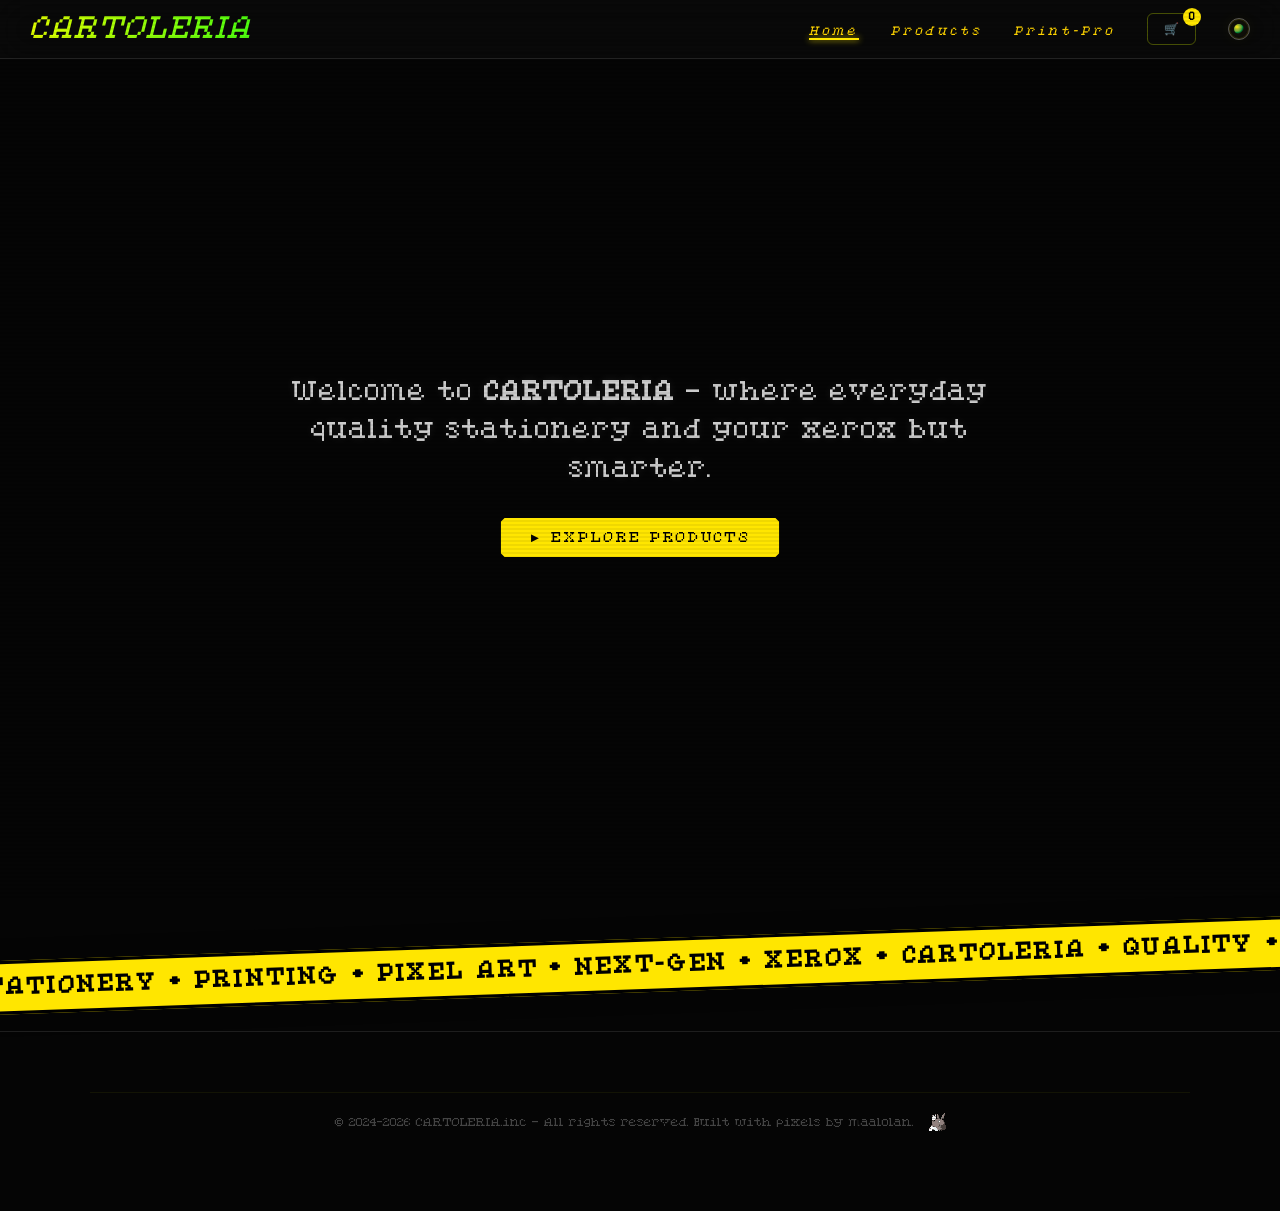
<file: index.html>
<!DOCTYPE html>
<html lang="en">
<head>
  <meta charset="UTF-8">
  <meta name="viewport" content="width=device-width, initial-scale=1.0">
  <meta name="description" content="CARTOLERIA — Pixel-art online stationery shop.">
  <link rel="stylesheet" href="style.css">
  <link rel="preconnect" href="https://fonts.googleapis.com">
  <link rel="preconnect" href="https://fonts.gstatic.com" crossorigin>
  <link href="https://fonts.googleapis.com/css2?family=Jacquard+12&family=Pixelify+Sans:wght@400..700&family=Tiny5&display=swap" rel="stylesheet">
  <title>CARTOLERIA — Pixel Stationery Shop</title>
</head>
<body>
  <div class="scanlines" aria-hidden="true"></div>

  <!-- NAVBAR -->
  <header class="navbar glass-nav" id="navbar">
    <div class="nav-left">
      <a href="index.html" class="logo-link"><h1 class="logo-text">CARTOLERIA</h1></a>
    </div>
    <div class="nav-right">
      <nav>
        <ul class="nav-links" id="navLinks">
          <li><a href="index.html" class="nav-active">Home</a></li>
          <li><a href="products.html">Products</a></li>
          <li><a href="print-pro.html">Print-Pro</a></li>
          <li><button id="cart-btn" onclick="toggleCart()"><span class="cart-icon">🛒</span><span class="cart-badge" id="cart-badge">0</span></button></li>
          <li>
            <button type="button" class="theme-minimal" id="theme-toggle-btn" aria-label="Toggle light or dark theme" aria-pressed="false" title="Theme"></button>
          </li>
        </ul>
      </nav>
      <div class="hamburger" id="hamburger" onclick="toggleMenu()"><span></span><span></span><span></span></div>
    </div>
  </header>

  <!-- HERO — big interactive logo -->
  <section class="hero minimalist-hero" id="hero-section">
    <div class="hero-content">
      
      <p class="hero-subtext">Welcome to <strong>CARTOLERIA</strong> — where everyday quality stationery and your xerox but smarter.</p>
      <div class="hero-btns" style="margin-top: 30px;">
        <a href="products.html" class="btn btn-primary pixel-btn">► EXPLORE PRODUCTS</a>
      </div>
    </div>
  </section>
  
  <!-- POLICE TAPE BANNER -->
  <div class="police-tape-container">
    <div class="police-tape">
      <span>STATIONERY • PRINTING • PIXEL ART • NEXT-GEN • XEROX • CARTOLERIA • QUALITY • PICKUP • STATIONERY • PRINTING • PIXEL ART • NEXT-GEN • XEROX • CARTOLERIA • QUALITY • PICKUP • </span>
      <span>STATIONERY • PRINTING • PIXEL ART • NEXT-GEN • XEROX • CARTOLERIA • QUALITY • PICKUP • STATIONERY • PRINTING • PIXEL ART • NEXT-GEN • XEROX • CARTOLERIA • QUALITY • PICKUP • </span>
    </div>
  </div>

  <!-- FOOTER -->
  <footer class="footer minimalist-footer">
    <div class="footer-bottom"><p>© 2024–2026 CARTOLERIA.inc — All rights reserved. Built with pixels by maalolan.</p><img src="images/someth on totoro nose.gif" alt="" class="footer-pixel"></div>
  </footer>

  <!-- CART SIDEBAR -->
  <div class="cart-overlay" id="cart-overlay" onclick="toggleCart()"></div>
  <div id="cart-sidebar">
    <button class="close-cart" onclick="toggleCart()">✖</button>
    <h2>YOUR CART</h2>
    <ul id="cart-items"></ul>
    <div class="cart-total"><span>Total:</span><span id="cart-total-price">₹0</span></div>
    <div class="cart-delivery-option"><label>Delivery Method:</label><select id="delivery-method"><option value="pickup">Shop Pickup (Free)</option><option value="delivery">Home Delivery (+₹50)</option></select></div>
    <button id="checkout-btn" onclick="checkout()">► PLACE ORDER (COD)</button>
    <div class="cart-footer-art"><img src="images/gato-celeste.gif" alt=""></div>
  </div>

  <div id="toastContainer"></div>
  <div class="modal-overlay" id="order-modal-overlay"><div class="modal" id="order-modal"><button class="modal-close" onclick="closeOrderModal()">✖</button><h2>ORDER HISTORY</h2><div id="order-history-list"></div></div></div>

  <script src="script.js"></script>
</body>
</html>
</file>
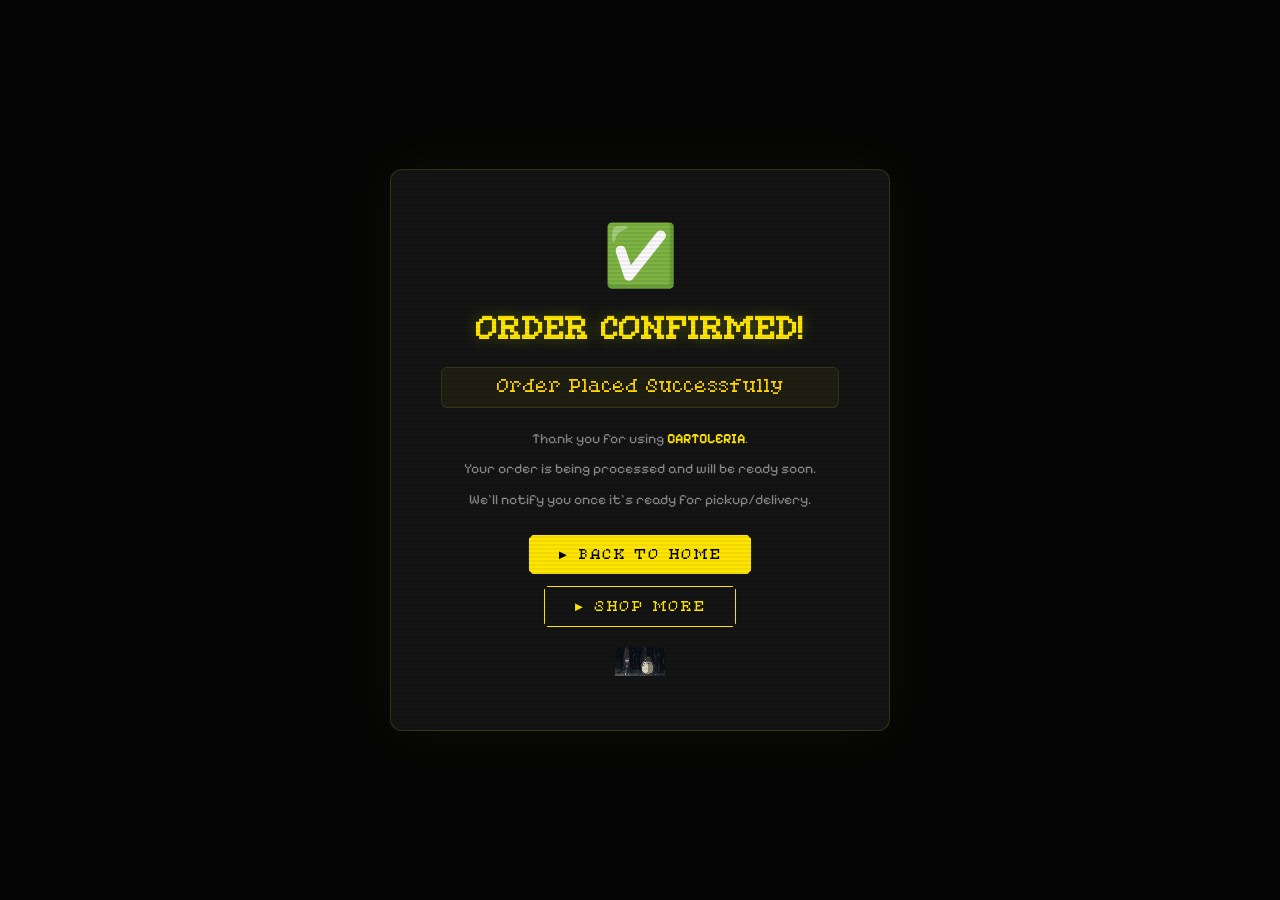
<file: confirmation.html>
<!DOCTYPE html>
<html lang="en">
<head>
  <meta charset="UTF-8">
  <meta name="viewport" content="width=device-width, initial-scale=1.0">
  <title>Order Confirmed — CARTOLERIA</title>
  <link rel="stylesheet" href="style.css">
  <link rel="preconnect" href="https://fonts.googleapis.com">
  <link rel="preconnect" href="https://fonts.gstatic.com" crossorigin>
  <link href="https://fonts.googleapis.com/css2?family=Pixelify+Sans:wght@400..700&display=swap" rel="stylesheet">
  <style>
    .confirm-page{min-height:100vh;display:flex;align-items:center;justify-content:center;position:relative;z-index:1}
    .confirm-box{background:#141414;border:1px solid rgba(225,255,0,.15);border-radius:12px;
      padding:50px;text-align:center;max-width:500px;width:90%;box-shadow:0 0 60px rgba(225,255,0,.05)}
    .confirm-box .check{font-size:60px;margin-bottom:20px;animation:pop .5s ease-out}
    @keyframes pop{0%{transform:scale(0)}50%{transform:scale(1.2)}100%{transform:scale(1)}}
    .confirm-box h1{font-family:pixel,sans-serif;color:var(--glow);font-size:28px;margin-bottom:16px;
      text-shadow:0 0 15px rgba(225,255,0,.3)}
    .confirm-box p{color:#888;font-size:14px;margin:8px 0;line-height:1.6}
    .confirm-box .order-id{font-family:pixel,sans-serif;color:var(--gold);font-size:16px;
      background:rgba(225,255,0,.05);padding:10px;border-radius:6px;margin:20px 0;
      border:1px solid rgba(225,255,0,.1)}
    .confirm-btns{display:flex;gap:12px;justify-content:center;margin-top:24px;flex-wrap:wrap}
    .confirm-mascot{width:50px;image-rendering:pixelated;margin-top:20px;animation:float 3s ease-in-out infinite}
  </style>
</head>
<body>
  <div class="scanlines" aria-hidden="true"></div>

  <div class="confirm-page">
    <div class="confirm-box">
      <div class="check">✅</div>
      <h1>ORDER CONFIRMED!</h1>
      <div class="order-id" id="order-id"></div>
      <p>Thank you for using <strong style="color:var(--glow)">CARTOLERIA</strong>.</p>
      <p>Your order is being processed and will be ready soon.</p>
      <p>We'll notify you once it's ready for pickup/delivery.</p>
      <div class="confirm-btns">
        <a href="index.html" class="btn btn-primary pixel-btn">► BACK TO HOME</a>
        <a href="products.html" class="btn btn-secondary pixel-btn">► SHOP MORE</a>
      </div>
      <img src="images/order confirm.gif" alt="" class="confirm-mascot">
    </div>
  </div>

  <div id="toastContainer"></div>
  <script src="script.js"></script>
  <script>
    // Show most recent order ID
    var orders = JSON.parse(localStorage.getItem("cartoleria_orders") || "[]");
    var el = document.getElementById("order-id");
    if (orders.length > 0 && el) {
      el.textContent = "Order ID: " + orders[orders.length - 1].id;
    } else if (el) {
      el.textContent = "Order Placed Successfully";
    }
  </script>
</body>
</html>
</file>
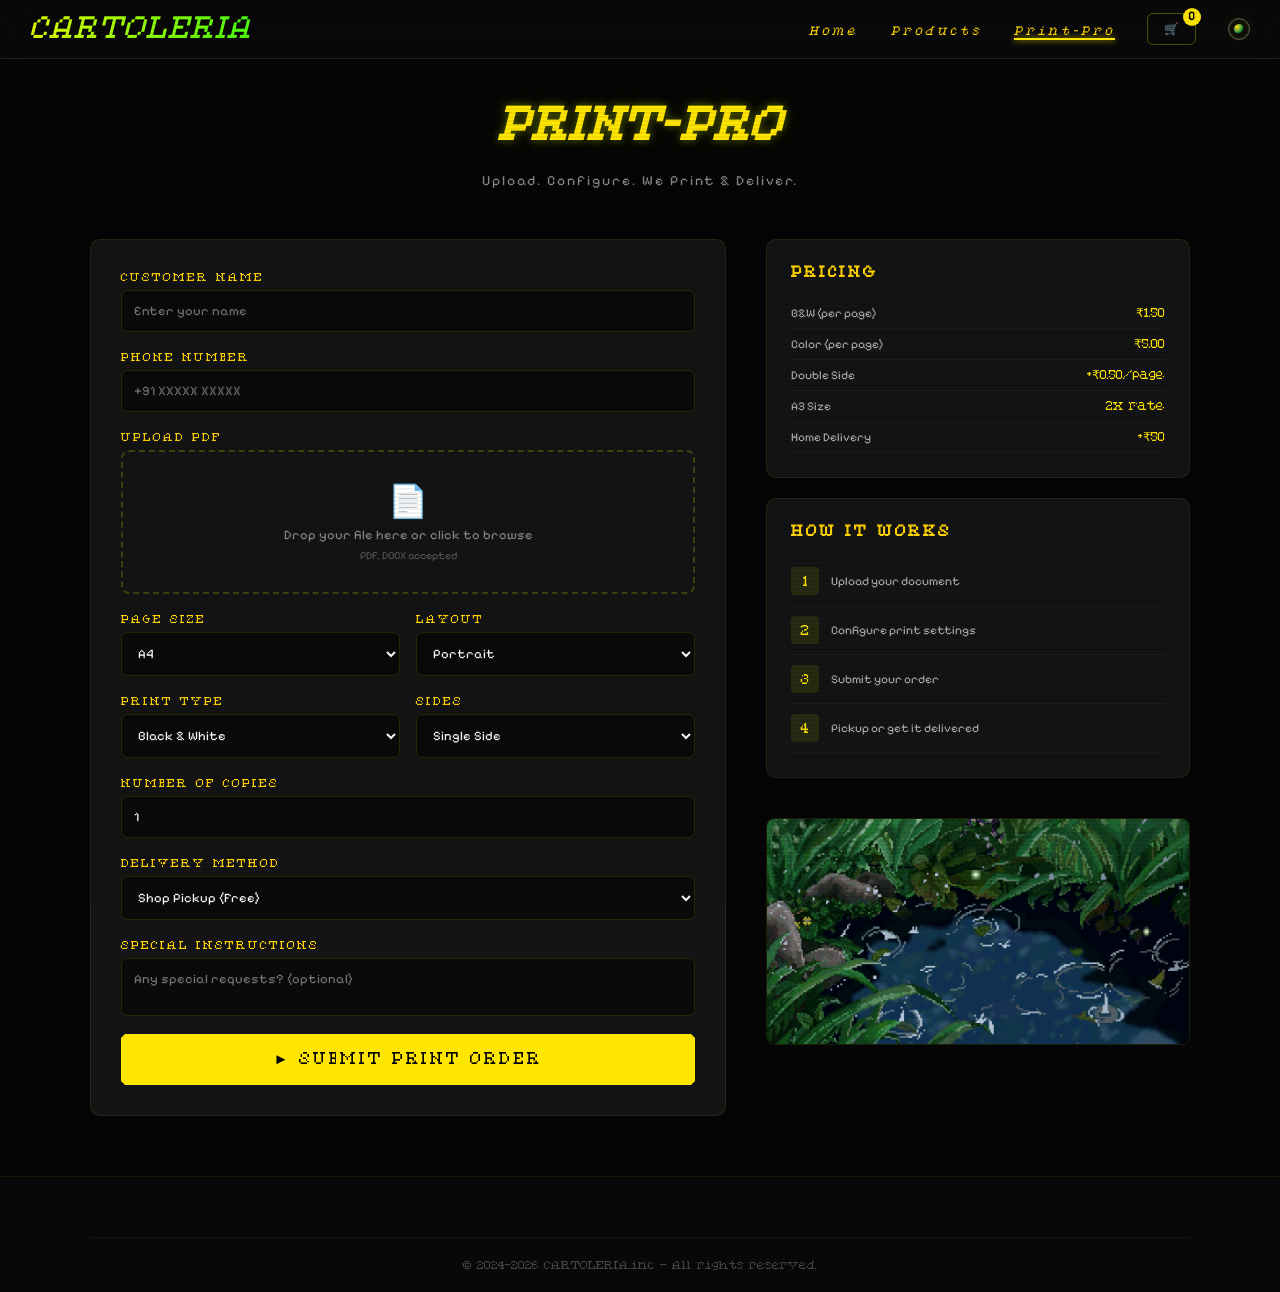
<file: print-pro.html>
<!DOCTYPE html>
<html lang="en">
<head>
  <meta charset="UTF-8">
  <meta name="viewport" content="width=device-width, initial-scale=1.0">
  <meta name="description" content="CARTOLERIA Print-Pro — Upload PDFs, configure print settings, and get your prints delivered or pick them up.">
  <link rel="stylesheet" href="style.css">
  <link rel="stylesheet" href="print-pro.css">
  <link rel="preconnect" href="https://fonts.googleapis.com">
  <link rel="preconnect" href="https://fonts.gstatic.com" crossorigin>
  <link href="https://fonts.googleapis.com/css2?family=Jacquard+12&family=Pixelify+Sans:wght@400..700&family=Tiny5&display=swap" rel="stylesheet">
  <title>CARTOLERIA — Print-Pro</title>
</head>
<body>
  <div class="scanlines" aria-hidden="true"></div>

  <!-- NAVBAR -->
  <header class="navbar glass-nav" id="navbar">
    <div class="nav-left">
      <a href="index.html" class="logo-link"><h1 class="logo-text">CARTOLERIA</h1></a>
    </div>
    </div>
    <div class="nav-right">
      <nav>
        <ul class="nav-links" id="navLinks">
          <li><a href="index.html">Home</a></li>
          <li><a href="products.html">Products</a></li>
          <li><a href="print-pro.html" class="nav-active">Print-Pro</a></li>
          <li><button id="cart-btn" onclick="toggleCart()"><span class="cart-icon">🛒</span><span class="cart-badge" id="cart-badge">0</span></button></li>
          <li>
            <button type="button" class="theme-minimal" id="theme-toggle-btn" aria-label="Toggle light or dark theme" aria-pressed="false" title="Theme"></button>
          </li>
        </ul>
      </nav>
      <div class="hamburger" id="hamburger" onclick="toggleMenu()"><span></span><span></span><span></span></div>
    </div>
  </header>

  <!-- PRINT-PRO PAGE -->
  <div class="printpro-page">
    <div class="printpro-hero">
      <h2 class="section-title glowing-text">PRINT-PRO</h2>
      <p class="printpro-subtitle">Upload. Configure. We Print & Deliver.</p>
    </div>

    <div class="printpro-layout">
      <form class="print-form" id="print-form" onsubmit="handlePrintSubmit(event)">
        <div class="form-group">
          <label for="customerName">Customer Name</label>
          <input type="text" id="customerName" name="customerName" placeholder="Enter your name" required>
        </div>
        <div class="form-group">
          <label for="phone">Phone Number</label>
          <input type="tel" id="phone" name="phone" placeholder="+91 XXXXX XXXXX" required>
        </div>
        <div class="form-group">
          <label for="fileUpload">Upload PDF</label>
          <div class="file-upload-zone" id="drop-zone">
            <input type="file" id="fileUpload" name="fileUpload" accept=".pdf,.docx,.doc" required>
            <div class="upload-label">
              <span class="upload-icon">📄</span>
              <span>Drop your file here or click to browse</span>
              <span class="upload-hint">PDF, DOCX accepted</span>
            </div>
          </div>
        </div>
        <div class="form-row">
          <div class="form-group">
            <label for="pageSize">Page Size</label>
            <select id="pageSize" name="pageSize">
              <option value="A4">A4</option>
              <option value="A3">A3</option>
              <option value="A5">A5</option>
              <option value="Legal">Legal</option>
            </select>
          </div>
          <div class="form-group">
            <label for="layout">Layout</label>
            <select id="layout" name="layout">
              <option value="portrait">Portrait</option>
              <option value="landscape">Landscape</option>
            </select>
          </div>
        </div>
        <div class="form-row">
          <div class="form-group">
            <label for="printType">Print Type</label>
            <select id="printType" name="printType">
              <option value="bw">Black & White</option>
              <option value="color">Color</option>
            </select>
          </div>
          <div class="form-group">
            <label for="sides">Sides</label>
            <select id="sides" name="sides">
              <option value="single">Single Side</option>
              <option value="double">Double Side</option>
            </select>
          </div>
        </div>
        <div class="form-group">
          <label for="copies">Number of Copies</label>
          <input type="number" id="copies" name="copies" min="1" value="1" placeholder="Enter number of copies" required>
        </div>
        <div class="form-group">
          <label for="deliveryType">Delivery Method</label>
          <select id="deliveryType" name="deliveryType">
            <option value="pickup">Shop Pickup (Free)</option>
            <option value="delivery">Home Delivery (+₹50)</option>
          </select>
        </div>
        <div class="form-group" id="address-group" style="display:none">
          <label for="address">Delivery Address</label>
          <textarea id="address" name="address" rows="3" placeholder="Enter your full delivery address"></textarea>
        </div>
        <div class="form-group">
          <label for="notes">Special Instructions</label>
          <textarea id="notes" name="notes" rows="2" placeholder="Any special requests? (optional)"></textarea>
        </div>
        <button type="submit" class="btn btn-primary pixel-btn large-btn" style="width:100%">► SUBMIT PRINT ORDER</button>
      </form>

      <div class="printpro-sidebar">
        <div class="pricing-card">
          <h3>PRICING</h3>
          <div class="price-row"><span>B&W (per page)</span><span>₹1.50</span></div>
          <div class="price-row"><span>Color (per page)</span><span>₹5.00</span></div>
          <div class="price-row"><span>Double Side</span><span>+₹0.50/page</span></div>
          <div class="price-row"><span>A3 Size</span><span>2x rate</span></div>
          <div class="price-row"><span>Home Delivery</span><span>+₹50</span></div>
        </div>
        <div class="info-card">
          <h3>HOW IT WORKS</h3>
          <div class="step"><span class="step-num">1</span><span>Upload your document</span></div>
          <div class="step"><span class="step-num">2</span><span>Configure print settings</span></div>
          <div class="step"><span class="step-num">3</span><span>Submit your order</span></div>
          <div class="step"><span class="step-num">4</span><span>Pickup or get it delivered</span></div>
        </div>
        <img src="images/products.gif" alt="Pixel art" style="width:100%;border-radius:8px;margin-top:20px;border:1px solid rgba(225,255,0,.1)">
      </div>
    </div>
  </div>

  <!-- FOOTER -->
  <footer class="footer">
    <div class="footer-bottom"><p>© 2024–2026 CARTOLERIA.inc — All rights reserved.</p></div>
  </footer>

  <!-- CART -->
  <div class="cart-overlay" id="cart-overlay" onclick="toggleCart()"></div>
  <div id="cart-sidebar">
    <button class="close-cart" onclick="toggleCart()">✖</button>
    <h2>YOUR CART</h2><ul id="cart-items"></ul>
    <div class="cart-total"><span>Total:</span><span id="cart-total-price">₹0</span></div>
    <div class="cart-delivery-option"><label>Delivery:</label><select id="delivery-method"><option value="pickup">Shop Pickup</option><option value="delivery">Home Delivery (+₹50)</option></select></div>
    <button id="checkout-btn" onclick="checkout()">► PLACE ORDER (COD)</button>
  </div>
  <div id="toastContainer"></div>

  <script src="script.js"></script>
  <script>
    // Show/hide address field based on delivery type
    document.getElementById("deliveryType").addEventListener("change", function() {
      document.getElementById("address-group").style.display = this.value === "delivery" ? "block" : "none";
    });

    function handlePrintSubmit(e) {
      e.preventDefault();
      var order = {
        id: "PRT-" + Date.now(),
        type: "print",
        customer: document.getElementById("customerName").value,
        phone: document.getElementById("phone").value,
        pageSize: document.getElementById("pageSize").value,
        layout: document.getElementById("layout").value,
        printType: document.getElementById("printType").value,
        sides: document.getElementById("sides").value,
        copies: document.getElementById("copies").value,
        delivery: document.getElementById("deliveryType").value,
        address: document.getElementById("address").value,
        notes: document.getElementById("notes").value,
        date: new Date().toLocaleString(),
        status: "Processing"
      };
      var orders = JSON.parse(localStorage.getItem("cartoleria_orders") || "[]");
      orders.push(order);
      localStorage.setItem("cartoleria_orders", JSON.stringify(orders));
      window.location.href = "confirmation.html";
    }
  </script>
</body>
</html>
</file>
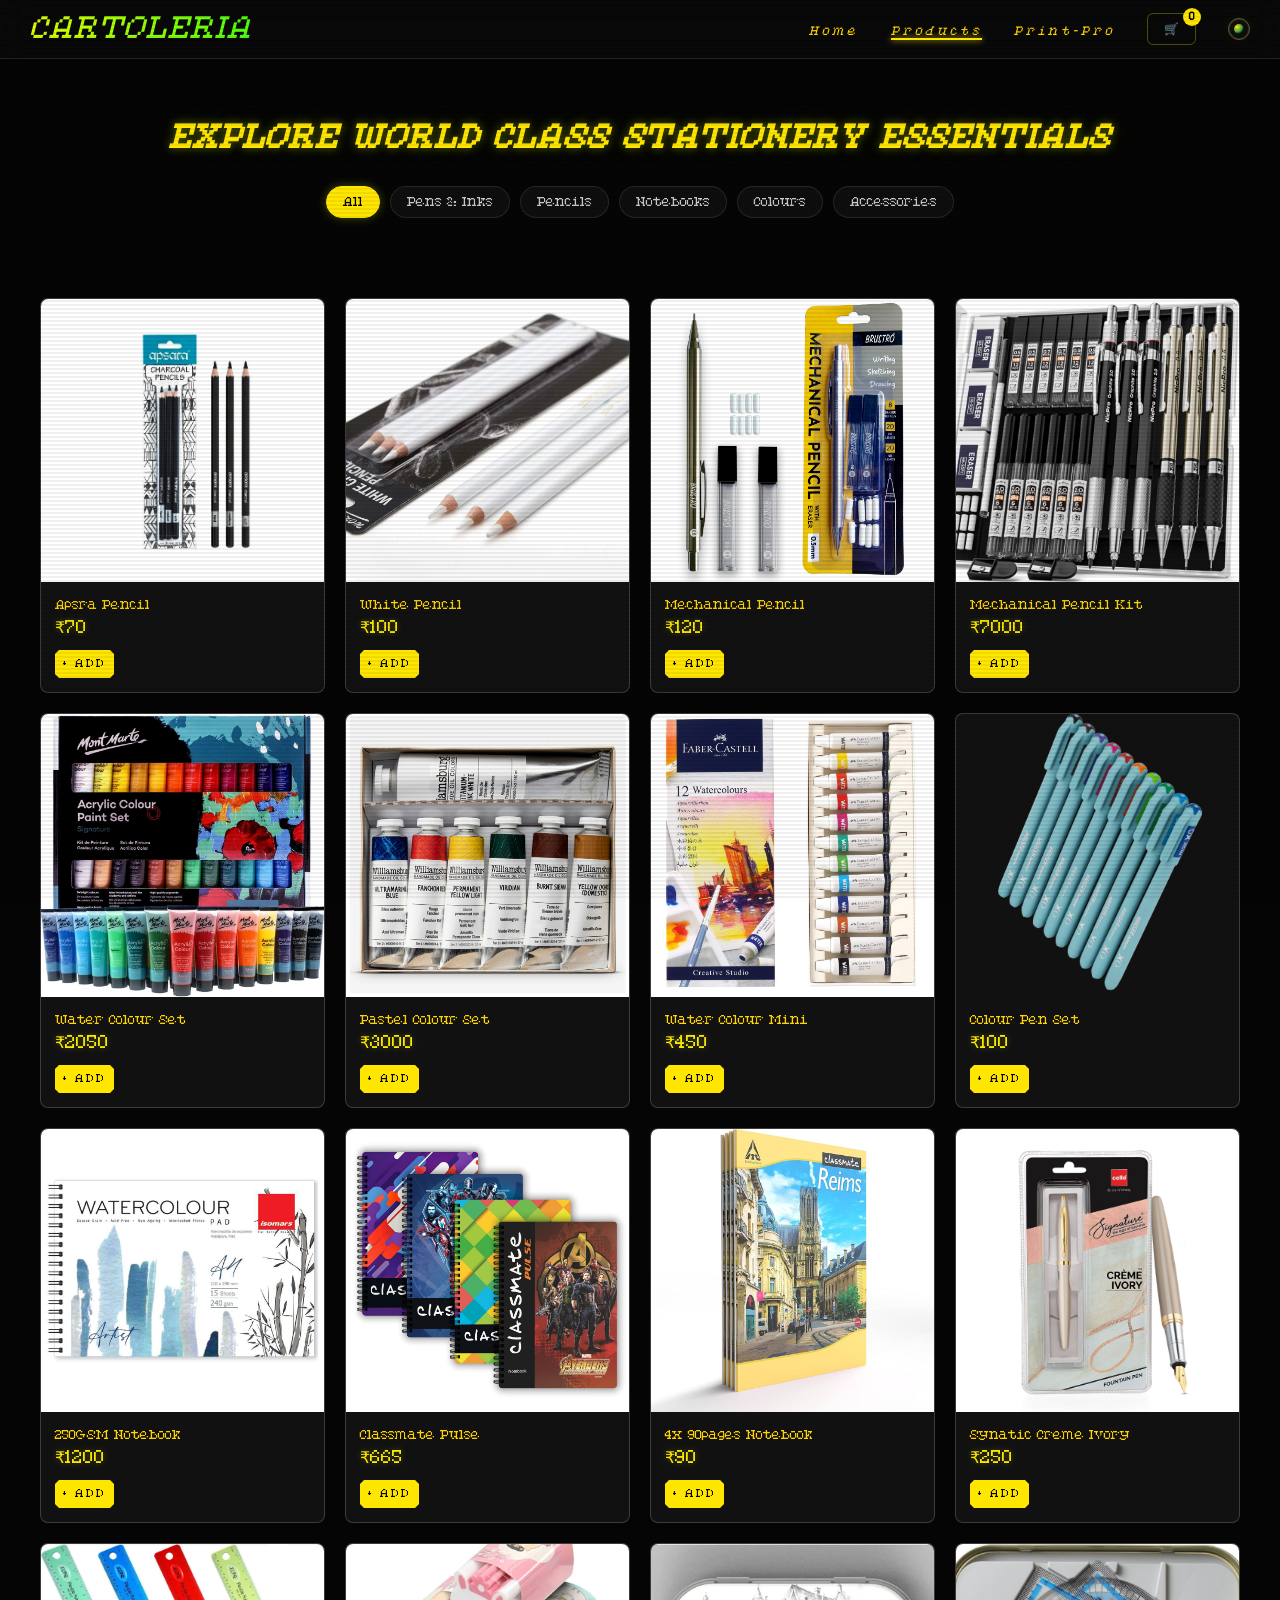
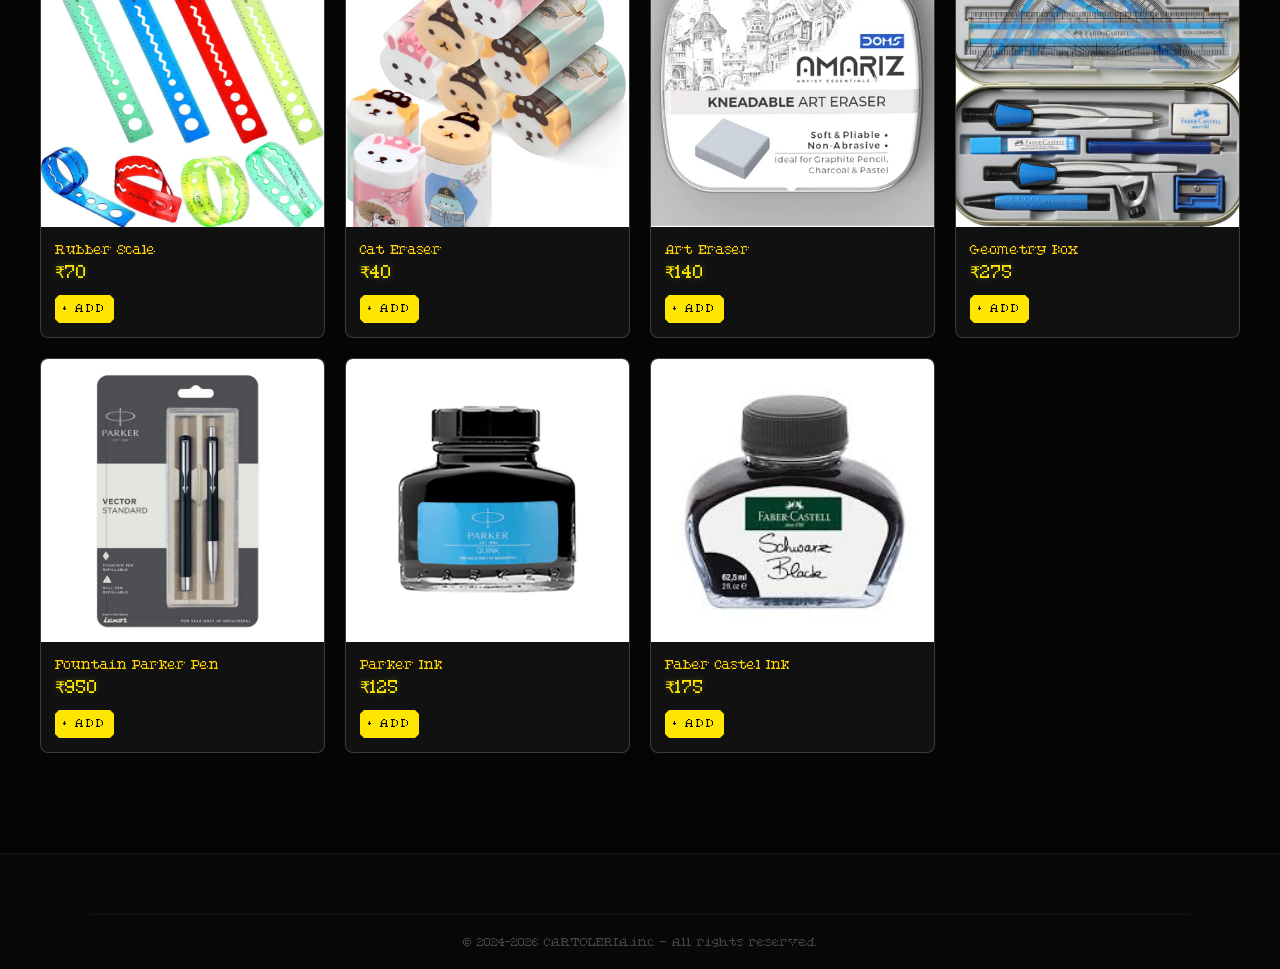
<file: products.html>
<!DOCTYPE html>
<html lang="en">
<head>
  <meta charset="UTF-8">
  <meta name="viewport" content="width=device-width, initial-scale=1.0">
  <meta name="description" content="CARTOLERIA Products — Premium stationery from around the world.">
  <link rel="stylesheet" href="style.css">
  <link rel="preconnect" href="https://fonts.googleapis.com">
  <link rel="preconnect" href="https://fonts.gstatic.com" crossorigin>
  <link href="https://fonts.googleapis.com/css2?family=Jacquard+12&family=Pixelify+Sans:wght@400..700&family=Tiny5&display=swap" rel="stylesheet">
  <title>CARTOLERIA — Products</title>
</head>
<body>
  <div class="scanlines" aria-hidden="true"></div>

  <!-- NAVBAR -->
  <header class="navbar glass-nav" id="navbar">
    <div class="nav-left">
      <a href="index.html" class="logo-link"><h1 class="logo-text">CARTOLERIA</h1></a>
    </div>
    <div class="nav-right">
      <nav>
        <ul class="nav-links" id="navLinks">
          <li><a href="index.html">Home</a></li>
          <li><a href="products.html" class="nav-active">Products</a></li>
          <li><a href="print-pro.html">Print-Pro</a></li>
          <li><button id="cart-btn" onclick="toggleCart()"><span class="cart-icon">🛒</span><span class="cart-badge" id="cart-badge">0</span></button></li>
          <li>
            <button type="button" class="theme-minimal" id="theme-toggle-btn" aria-label="Toggle light or dark theme" aria-pressed="false" title="Theme"></button>
          </li>
        </ul>
      </nav>
      <div class="hamburger" id="hamburger" onclick="toggleMenu()"><span></span><span></span><span></span></div>
    </div>
  </header>

  <!-- PAGE HEADER -->
  <div class="page-header">
    <h2 class="section-title glowing-text" style="font-size:clamp(20px,3vw,30px); margin-bottom: 20px;">EXPLORE WORLD CLASS STATIONERY ESSENTIALS</h2>
    
    <!-- FILTER OPTIONS -->
    <div class="product-filters">
      <button class="filter-btn active" data-filter="all">All</button>
      <button class="filter-btn" data-filter="pens">Pens & Inks</button>
      <button class="filter-btn" data-filter="pencils">Pencils</button>
      <button class="filter-btn" data-filter="notebooks">Notebooks</button>
      <button class="filter-btn" data-filter="colours">Colours</button>
      <button class="filter-btn" data-filter="accessories">Accessories</button>
    </div>
  </div>

  <!-- PRODUCTS -->
  <section class="products-section">
    <div class="products-grid" id="products-grid">
      <!-- PENCILS -->
      <div class="product reveal-card" data-category="pencils" data-delay="0">
        <img src="images/product1.jpg" alt="Apsra pencil">
        <div class="product-info"><div class="product-name">Apsra Pencil</div><div class="product-price">₹70</div></div>
        <button class="btn btn-primary pixel-btn" onclick="addToCart('Apsra pencil',70)">+ ADD</button>
      </div>
      <div class="product reveal-card" data-category="pencils" data-delay="50">
        <img src="images/product2.jpg" alt="White pencil">
        <div class="product-info"><div class="product-name">White Pencil</div><div class="product-price">₹100</div></div>
        <button class="btn btn-primary pixel-btn" onclick="addToCart('White pencil',100)">+ ADD</button>
      </div>
      <div class="product reveal-card" data-category="pencils" data-delay="100">
        <img src="images/product9.jpg" alt="Mechanical pencil">
        <div class="product-info"><div class="product-name">Mechanical Pencil</div><div class="product-price">₹120</div></div>
        <button class="btn btn-primary pixel-btn" onclick="addToCart('Mechanical pencil',120)">+ ADD</button>
      </div>
      <div class="product reveal-card" data-category="pencils" data-delay="150">
        <img src="images/product8.jpg" alt="Mechanical pencil kit">
        <div class="product-info"><div class="product-name">Mechanical Pencil Kit</div><div class="product-price">₹7000</div></div>
        <button class="btn btn-primary pixel-btn" onclick="addToCart('Mechanical pencil-kit',7000)">+ ADD</button>
      </div>

      <!-- COLOURS -->
      <div class="product reveal-card" data-category="colours" data-delay="0">
        <img src="images/product3.jpg" alt="Water colour">
        <div class="product-info"><div class="product-name">Water Colour Set</div><div class="product-price">₹2050</div></div>
        <button class="btn btn-primary pixel-btn" onclick="addToCart('Water colour',2050)">+ ADD</button>
      </div>
      <div class="product reveal-card" data-category="colours" data-delay="50">
        <img src="images/product4.jpg" alt="Pastel colour">
        <div class="product-info"><div class="product-name">Pastel Colour Set</div><div class="product-price">₹3000</div></div>
        <button class="btn btn-primary pixel-btn" onclick="addToCart('Pastel colour',3000)">+ ADD</button>
      </div>
      <div class="product reveal-card" data-category="colours" data-delay="100">
        <img src="images/product5.jpg" alt="Water colour mini">
        <div class="product-info"><div class="product-name">Water Colour Mini</div><div class="product-price">₹450</div></div>
        <button class="btn btn-primary pixel-btn" onclick="addToCart('Water colour mini',450)">+ ADD</button>
      </div>
      <div class="product reveal-card" data-category="colours" data-delay="150">
        <img src="images/product14.jpg" alt="Colour pen set">
        <div class="product-info"><div class="product-name">Colour Pen Set</div><div class="product-price">₹100</div></div>
        <button class="btn btn-primary pixel-btn" onclick="addToCart('Colour pen set',100)">+ ADD</button>
      </div>

      <!-- NOTEBOOKS -->
      <div class="product reveal-card" data-category="notebooks" data-delay="0">
        <img src="images/product6.jpg" alt="250GSM notebook">
        <div class="product-info"><div class="product-name">250GSM Notebook</div><div class="product-price">₹1200</div></div>
        <button class="btn btn-primary pixel-btn" onclick="addToCart('250GSM notebook',1200)">+ ADD</button>
      </div>
      <div class="product reveal-card" data-category="notebooks" data-delay="50">
        <img src="images/product10.jpg" alt="Classmate pulse">
        <div class="product-info"><div class="product-name">Classmate Pulse</div><div class="product-price">₹665</div></div>
        <button class="btn btn-primary pixel-btn" onclick="addToCart('Classmate Pulse',665)">+ ADD</button>
      </div>
      <div class="product reveal-card" data-category="notebooks" data-delay="100">
        <img src="images/product11.jpg" alt="4x notebook">
        <div class="product-info"><div class="product-name">4x 90pages Notebook</div><div class="product-price">₹90</div></div>
        <button class="btn btn-primary pixel-btn" onclick="addToCart('4x 90pages notebook',90)">+ ADD</button>
      </div>
      <div class="product reveal-card" data-category="notebooks" data-delay="150">
        <img src="images/product17.jpg" alt="Synatic notebook">
        <div class="product-info"><div class="product-name">Synatic Creme Ivory</div><div class="product-price">₹250</div></div>
        <button class="btn btn-primary pixel-btn" onclick="addToCart('Synatic creme ivory',250)">+ ADD</button>
      </div>

      <!-- ACCESSORIES -->
      <div class="product reveal-card" data-category="accessories" data-delay="0">
        <img src="images/product7.jpg" alt="Rubber scale">
        <div class="product-info"><div class="product-name">Rubber Scale</div><div class="product-price">₹70</div></div>
        <button class="btn btn-primary pixel-btn" onclick="addToCart('Rubber scale',70)">+ ADD</button>
      </div>
      <div class="product reveal-card" data-category="accessories" data-delay="50">
        <img src="images/product12.jpg" alt="Cat eraser">
        <div class="product-info"><div class="product-name">Cat Eraser</div><div class="product-price">₹40</div></div>
        <button class="btn btn-primary pixel-btn" onclick="addToCart('Cat eraser',40)">+ ADD</button>
      </div>
      <div class="product reveal-card" data-category="accessories" data-delay="100">
        <img src="images/product13.jpg" alt="Art eraser">
        <div class="product-info"><div class="product-name">Art Eraser</div><div class="product-price">₹140</div></div>
        <button class="btn btn-primary pixel-btn" onclick="addToCart('Art eraser',140)">+ ADD</button>
      </div>
      <div class="product reveal-card" data-category="accessories" data-delay="150">
        <img src="images/product20.jpg" alt="Geometry box">
        <div class="product-info"><div class="product-name">Geometry Box</div><div class="product-price">₹275</div></div>
        <button class="btn btn-primary pixel-btn" onclick="addToCart('Geometry box',275)">+ ADD</button>
      </div>

      <!-- PENS & INKS -->
      <div class="product reveal-card" data-category="pens" data-delay="0">
        <img src="images/product16.jpg" alt="Parker pen">
        <div class="product-info"><div class="product-name">Fountain Parker Pen</div><div class="product-price">₹950</div></div>
        <button class="btn btn-primary pixel-btn" onclick="addToCart('Fountain Parker pen',950)">+ ADD</button>
      </div>
      <div class="product reveal-card" data-category="pens" data-delay="50">
        <img src="images/product18.jpg" alt="Parker ink">
        <div class="product-info"><div class="product-name">Parker Ink</div><div class="product-price">₹125</div></div>
        <button class="btn btn-primary pixel-btn" onclick="addToCart('Parker ink',125)">+ ADD</button>
      </div>
      <div class="product reveal-card" data-category="pens" data-delay="100">
        <img src="images/product19.jpg" alt="Faber Castel ink">
        <div class="product-info"><div class="product-name">Faber Castel Ink</div><div class="product-price">₹175</div></div>
        <button class="btn btn-primary pixel-btn" onclick="addToCart('Faber Castel ink',175)">+ ADD</button>
      </div>
    </div>
  </section>

  <!-- FOOTER -->
  <footer class="footer">
    <div class="footer-bottom"><p>© 2024–2026 CARTOLERIA.inc — All rights reserved.</p></div>
  </footer>

  <!-- CART -->
  <div class="cart-overlay" id="cart-overlay" onclick="toggleCart()"></div>
  <div id="cart-sidebar">
    <button class="close-cart" onclick="toggleCart()">✖</button>
    <h2>YOUR CART</h2>
    <ul id="cart-items"></ul>
    <div class="cart-total"><span>Total:</span><span id="cart-total-price">₹0</span></div>
    <div class="cart-delivery-option"><label>Delivery:</label><select id="delivery-method"><option value="pickup">Shop Pickup (Free)</option><option value="delivery">Home Delivery (+₹50)</option></select></div>
    <button id="checkout-btn" onclick="checkout()">► PLACE ORDER (COD)</button>
    <div class="cart-footer-art"><img src="images/gato-celeste.gif" alt=""></div>
  </div>
  <div id="toastContainer"></div>

  <script src="script.js"></script>
</body>
</html>
</file>
<file: style.css>
/* ═══════ FONTS ═══════ */
@font-face { font-family:"pixel"; src:url("fonts/pixel.ttf") format("truetype"); }

/* ═══════ RESET & BASE ═══════ */
*,*::before,*::after{box-sizing:border-box;margin:0;padding:0}
html{scroll-behavior:smooth}
body{background:var(--bg);color:var(--text);font-family:"Pixelify Sans",pixel,sans-serif;overflow-x:hidden;cursor:var(--cursor-pixel)}
input,textarea,select{cursor:text; background:var(--card); color:var(--text); border:1px solid var(--glass-border); font-family:inherit;}
::-webkit-scrollbar{width:8px}
::-webkit-scrollbar-track{background:#111}
::-webkit-scrollbar-thumb{background:linear-gradient(180deg,var(--glow),var(--glow2));border-radius:4px}

/* ═══════ GLOW VARS ═══════ */
:root{
  /* dark theme (black + yellow + hint green) */
  --bg:#050505;
  --text:#ffffff;
  --muted:#c6c6c6;

  --glow:#ffe600;     /* yellow */
  --gold:#ffd400;     /* warm yellow */
  --glow2:#00ff6a;    /* hint green */

  --card:#111111;
  --card-hover:#171717;

  --glass-bg: rgba(14, 14, 14, 0.55);
  --glass-border: rgba(255, 255, 255, 0.10);

  --cursor-pixel: url("images/pixel-cursor.svg") 0 0, auto;
}

/* light theme (white + pink + hint purple) */
body.theme-light{
  --bg:#fbfbff;
  --text:#151523;
  --muted:#4e4f63;

  --glow:#ff5fbf;     /* pink */
  --gold:#ff5fbf;     /* keep it pink-forward */
  --glow2:#a06bff;    /* hint purple */

  --card:#ffffff;
  --card-hover:#ffffff;

  --glass-bg: rgba(255, 255, 255, 0.62);
  --glass-border: rgba(21, 21, 35, 0.10);
}

/* ═══════ SCANLINES ═══════ */
.scanlines{position:fixed;inset:0;pointer-events:none;z-index:9999;
  background:repeating-linear-gradient(0deg,transparent,transparent 2px,rgba(0,0,0,.06) 2px,rgba(0,0,0,.06) 4px)}

/* ═══════ NAVBAR ═══════ */
.glass-nav {
  position:fixed;top:0;left:0;right:0;z-index:100;
  display:flex; justify-content:space-between; align-items:center;
  padding:12px 30px; 
  background:var(--glass-bg);
  backdrop-filter:blur(16px); -webkit-backdrop-filter: blur(16px);
  border-bottom:1px solid var(--glass-border);
  transition:all .3s;
}
.glass-nav.scrolled { padding:8px 30px; background: rgba(10, 10, 10, 0.7); box-shadow:0 0 20px rgba(0,0,0,0.5); }
body.theme-light .glass-nav.scrolled { background: rgba(255, 255, 255, 0.72); box-shadow:0 18px 50px rgba(30, 35, 60, 0.14); }
.nav-left { display: flex; align-items: center; }
.nav-right { display: flex; align-items: center; gap: 24px; }
.logo-link{text-decoration:none}
.logo-text{font-family:pixel,sans-serif;font-size:28px;font-style:italic;font-weight:400;
  background:linear-gradient(90deg,#e1ff00,#00ff15,#fff700);background-size:300% 300%;
  background-clip:text;-webkit-background-clip:text;-webkit-text-fill-color:transparent;
  animation:gradientShift 3s ease-in-out infinite alternate}
@keyframes gradientShift{0%{background-position:0% 50%}100%{background-position:100% 50%}}
.nav-links{list-style:none;display:flex;gap:32px;align-items:center}
.nav-links li a{color:var(--gold);text-decoration:none;font-family:pixel,sans-serif;
  font-size:11px;letter-spacing:3px;font-style:italic;transition:all .2s;position:relative}
.nav-links li a::after{content:"";position:absolute;bottom:-4px;left:0;width:0;height:2px;
  background:var(--glow);transition:width .3s;box-shadow:0 0 6px var(--glow)}
.nav-links li a:hover::after,.nav-links li a.nav-active::after{width:100%}
.nav-links li a:hover{color:#fff700;text-shadow:0 0 8px var(--glow2)}
.nav-right{display:flex;align-items:center;gap:16px}
#cart-btn{position:relative;background:transparent;border:1px solid rgba(225,255,0,.3);
  color:var(--gold);padding:8px 16px;font-family:pixel,sans-serif;font-size:12px;
  cursor:inherit;border-radius:6px;transition:all .3s}
#cart-btn:hover{background:rgba(225,255,0,.1);box-shadow:0 0 12px rgba(225,255,0,.2)}
.cart-badge{position:absolute;top:-6px;right:-6px;background:var(--glow);color:#000;
  font-size:10px;width:18px;height:18px;border-radius:50%;display:flex;align-items:center;
  justify-content:center;font-weight:700}
.hamburger{display:none;flex-direction:column;gap:4px;cursor:inherit;padding:4px}
.hamburger span{width:22px;height:2px;background:var(--gold);transition:all .3s}

/* ═══════ THEME (minimal button) ═══════ */
.theme-minimal{
  width:22px;height:22px;border-radius:50%;
  padding:0;border:none;cursor:inherit;
  display:grid;place-items:center;
  background: transparent;
  border: 1px solid color-mix(in srgb, var(--text) 32%, transparent);
  box-shadow: inset 0 0 0 1px rgba(255,230,0,0.12);
  transition: transform .2s ease, box-shadow .2s ease, background .25s ease, border-color .25s ease;
}
.theme-minimal::before{
  content:"";
  width:10px;height:10px;border-radius:50%;
  background: radial-gradient(circle at 30% 30%, var(--glow) 0%, color-mix(in srgb, var(--glow2) 55%, transparent) 55%, transparent 72%);
  filter: drop-shadow(0 0 8px color-mix(in srgb, var(--glow) 35%, transparent));
}
.theme-minimal:hover{
  transform: scale(1.06);
  box-shadow: inset 0 0 0 1px rgba(255,230,0,0.28), 0 0 14px rgba(255,230,0,0.10);
}
.theme-minimal[aria-pressed="true"]{
  background: radial-gradient(circle at 32% 30%, rgba(255,255,255,0.92) 0%, rgba(255,95,191,0.38) 52%, rgba(160,107,255,0.22) 100%);
  border-color: rgba(0,0,0,0.22);
  box-shadow: inset 0 0 0 1px rgba(255,95,191,0.22);
}
.theme-minimal[aria-pressed="true"]::before{
  background: radial-gradient(circle at 30% 30%, #ffffff 0%, rgba(255,95,191,0.55) 55%, rgba(160,107,255,0.35) 72%);
  filter: drop-shadow(0 0 10px rgba(255,95,191,0.22));
}
.theme-minimal[aria-pressed="true"]:hover{
  box-shadow: inset 0 0 0 1px rgba(160,107,255,0.35), 0 0 12px rgba(255,95,191,0.14);
}

/* products: theme-specific borders + subtle glows */
.product{
  border:1px solid rgba(255,255,255,0.18);
}
.product:hover{
  border-color: rgba(255,230,0,0.55);
  box-shadow: 0 0 16px rgba(255,230,0,0.10);
}
body.theme-light .product{
  border:1px solid rgba(0,0,0,0.35); /* thin black border */
}
body.theme-light .product:hover{
  border-color: rgba(255,95,191,0.55);
  box-shadow: 0 0 14px rgba(255,95,191,0.16);
}

/* ═══════ HERO ═══════ */
.minimalist-hero {
  min-height: 100vh; display: flex; flex-direction: column; align-items: center;
  justify-content: center; text-align: center; position: relative; z-index: 1; padding: 0 20px;
}
.hero-subtext {
  font-family: pixel, sans-serif; font-size: clamp(16px, 2.5vw, 24px); color: #ccc;
  margin-top: 30px; max-width: 800px; line-height: 1.6; text-shadow: 0 0 10px rgba(255,255,255,0.1);
}
.hero-glitch{font-family:pixel,sans-serif;font-size:clamp(48px,10vw,100px);font-style:italic;
  color:var(--glow);text-shadow:0 0 20px rgba(225,255,0,.4),0 0 60px rgba(225,255,0,.15);
  position:relative;animation:glitch 3s infinite}
@keyframes glitch{0%,93%,100%{transform:translate(0)}94%{transform:translate(-2px,-1px)}
  95%{transform:translate(2px,1px)}96%{transform:translate(-1px,2px)}97%{transform:translate(1px,-2px)}}
.hero-glitch::before,.hero-glitch::after{content:attr(data-text);position:absolute;top:0;left:0;
  width:100%;height:100%;font-family:inherit;font-size:inherit;font-style:inherit}
.hero-glitch::before{color:#00ff15;animation:glitch-clip1 2s infinite linear alternate-reverse;
  clip-path:polygon(0 0,100% 0,100% 35%,0 35%)}
.hero-glitch::after{color:#fff700;animation:glitch-clip2 2.5s infinite linear alternate-reverse;
  clip-path:polygon(0 65%,100% 65%,100% 100%,0 100%)}
@keyframes glitch-clip1{0%{transform:translate(0)}20%{transform:translate(-3px,2px)}
  40%{transform:translate(3px,-2px)}60%{transform:translate(-2px,1px)}80%{transform:translate(2px,-1px)}100%{transform:translate(0)}}
@keyframes glitch-clip2{0%{transform:translate(0)}25%{transform:translate(2px,3px)}
  50%{transform:translate(-3px,-2px)}75%{transform:translate(3px,1px)}100%{transform:translate(0)}}
.hero-tagline{font-family:pixel,sans-serif;font-size:clamp(14px,2vw,20px);color:var(--gold);
  margin-top:20px;min-height:30px;letter-spacing:2px}
.hero-btns{display:flex;gap:20px;margin-top:40px;flex-wrap:wrap;justify-content:center}
.hero-mascot{width:60px;image-rendering:pixelated;margin-top:30px;
  animation:float 3s ease-in-out infinite}
@keyframes float{0%,100%{transform:translateY(0)}50%{transform:translateY(-10px)}}
.hero-scroll-indicator{position:absolute;bottom:30px;color:var(--glow);font-size:12px;
  font-family:pixel,sans-serif;animation:pulse 2s infinite;letter-spacing:4px}
@keyframes pulse{0%,100%{opacity:.3}50%{opacity:1}}

/* ═══════ BUTTONS ═══════ */
.btn{display:inline-block;padding:12px 28px;font-family:pixel,sans-serif;font-size:13px;
  text-decoration:none;border:none;cursor:inherit;transition:all .3s;letter-spacing:2px;
  position:relative;overflow:hidden}
.btn-primary{background:var(--glow);color:#000;box-shadow:0 0 15px rgba(225,255,0,.3)}
.btn-primary:hover{background:#fff700;box-shadow:0 0 30px rgba(225,255,0,.5);transform:translateY(-2px)}
.btn-secondary{background:transparent;color:var(--glow);border:1px solid var(--glow);
  box-shadow:0 0 10px rgba(225,255,0,.1)}
.btn-secondary:hover{background:rgba(225,255,0,.1);box-shadow:0 0 20px rgba(225,255,0,.3);transform:translateY(-2px)}
.pixel-btn{clip-path:polygon(4px 0,calc(100% - 4px) 0,100% 4px,100% calc(100% - 4px),
  calc(100% - 4px) 100%,4px 100%,0 calc(100% - 4px),0 4px)}

/* ═══════ TICKER ═══════ */
.ticker{overflow:hidden;background:rgba(225,255,0,.05);border-top:1px solid rgba(225,255,0,.15);
  border-bottom:1px solid rgba(225,255,0,.15);padding:10px 0;position:relative;z-index:1}
.ticker-track{display:inline-block;white-space:nowrap;animation:scroll-left 30s linear infinite;
  font-family:pixel,sans-serif;font-size:12px;color:var(--glow);letter-spacing:4px}
@keyframes scroll-left{0%{transform:translateX(0)}100%{transform:translateX(-50%)}}

/* ═══════ SECTION TITLES ═══════ */
.section-title{font-family:pixel,sans-serif;font-size:clamp(28px,4vw,42px);text-align:center;
  margin-bottom:50px;font-style:italic;position:relative}
.glowing-text{color:var(--glow);text-shadow:0 0 10px rgba(225,255,0,.4),0 0 40px rgba(225,255,0,.1)}

/* ═══════ FEATURES ═══════ */
.features{padding:100px 40px;position:relative;z-index:1}
.features-grid{display:grid;grid-template-columns:repeat(auto-fit,minmax(250px,1fr));gap:24px;
  max-width:1100px;margin:0 auto}
.feature-card{background:var(--card);border:1px solid rgba(225,255,0,.08);border-radius:8px;
  padding:30px;text-align:center;transition:all .4s;opacity:0;transform:translateY(30px)}
.feature-card.visible{opacity:1;transform:translateY(0)}
.feature-card:hover{background:var(--card-hover);border-color:rgba(225,255,0,.25);
  box-shadow:0 0 30px rgba(225,255,0,.08);transform:translateY(-4px)}
.feature-icon{font-size:40px;margin-bottom:16px}
.feature-card h3{font-family:pixel,sans-serif;color:var(--gold);margin-bottom:10px;font-size:16px}
.feature-card p{color:#888;font-size:13px;line-height:1.6}

/* ═══════ FEATURED PRODUCTS ═══════ */
.featured-products{padding:100px 40px;position:relative;z-index:1}
.featured-carousel{max-width:1200px;margin:0 auto;overflow-x:auto;scrollbar-width:none}
.featured-carousel::-webkit-scrollbar{display:none}
.carousel-track{display:grid;grid-template-columns:repeat(4,1fr);gap:24px}
.featured-item{background:var(--card);border:1px solid rgba(225,255,0,.08);border-radius:8px;
  overflow:hidden;transition:all .4s;opacity:0;transform:translateY(30px)}
.featured-item.visible{opacity:1;transform:translateY(0)}
.featured-item:hover{border-color:rgba(225,255,0,.3);box-shadow:0 0 25px rgba(225,255,0,.1)}
.featured-img-wrap{position:relative;overflow:hidden;aspect-ratio:1;background:#111}
.featured-img-wrap img{width:100%;height:100%;object-fit:cover;transition:transform .5s}
.featured-item:hover .featured-img-wrap img{transform:scale(1.08)}
.featured-overlay{position:absolute;inset:0;background:linear-gradient(transparent 60%,rgba(0,0,0,.8));
  display:flex;align-items:flex-end;padding:12px;opacity:0;transition:opacity .3s}
.featured-item:hover .featured-overlay{opacity:1}
.featured-price{font-family:pixel,sans-serif;color:var(--glow);font-size:18px;
  text-shadow:0 0 8px rgba(225,255,0,.5)}
.featured-item h3{padding:12px 16px 4px;font-family:pixel,sans-serif;color:var(--gold);font-size:14px}
.featured-item .btn{display:block;margin:8px 16px 16px;text-align:center;font-size:11px;padding:10px}
.featured-cta{text-align:center;margin-top:40px}

/* ═══════ PRINT-PRO CTA ═══════ */
.printpro-cta{padding:100px 40px;position:relative;z-index:1;
  background:linear-gradient(180deg,transparent,rgba(225,255,0,.02),transparent)}
.printpro-content{display:grid;grid-template-columns:1fr 1fr;gap:60px;max-width:1100px;
  margin:0 auto;align-items:center}
.printpro-desc{color:#aaa;font-size:15px;line-height:1.7;margin-bottom:24px}
.printpro-features{list-style:none;margin-bottom:30px}
.printpro-features li{color:var(--gold);font-family:pixel,sans-serif;font-size:12px;
  padding:6px 0;letter-spacing:1px}
.printpro-visual{position:relative}
.printpro-gif{width:100%;border-radius:8px;border:1px solid rgba(225,255,0,.15);
  box-shadow:0 0 40px rgba(225,255,0,.05)}
.large-btn{font-size:15px;padding:16px 36px}

/* ═══════ ABOUT ═══════ */
.about{padding:100px 40px;position:relative;z-index:1}
.about-content{display:grid;grid-template-columns:1fr 1fr;gap:60px;max-width:1100px;
  margin:0 auto;align-items:center}
.about-visual{position:relative;text-align:center}
.about-gif{width:80%;border-radius:8px;border:1px solid rgba(225,255,0,.1)}
.about-mascot{position:absolute;bottom:-10px;right:20px;width:50px;image-rendering:pixelated;
  animation:float 2.5s ease-in-out infinite}
.about-text p{color:#999;font-size:14px;line-height:1.8;margin-bottom:16px}
.about-text strong{color:var(--glow)}
.about-text em{color:var(--gold)}
.about-stats{display:flex;gap:30px;margin-top:30px}
.stat{text-align:center}
.stat-number{display:block;font-family:pixel,sans-serif;font-size:32px;color:var(--glow);
  text-shadow:0 0 10px rgba(225,255,0,.3)}
.stat-label{font-size:11px;color:#888;font-family:pixel,sans-serif;letter-spacing:2px}

/* ═══════ CONTACT ═══════ */
.contact{padding:100px 40px;position:relative;z-index:1}
.contact-content{display:grid;grid-template-columns:1fr 1fr;gap:60px;max-width:1100px;margin:0 auto}
.contact-info{display:grid;grid-template-columns:1fr 1fr;gap:16px}
.contact-card{background:var(--card);border:1px solid rgba(225,255,0,.08);border-radius:8px;
  padding:24px;text-align:center;transition:all .3s}
.contact-card:hover{border-color:rgba(225,255,0,.25);box-shadow:0 0 20px rgba(225,255,0,.06)}
.contact-icon{font-size:28px;display:block;margin-bottom:10px}
.contact-card h3{font-family:pixel,sans-serif;color:var(--gold);font-size:13px;margin-bottom:8px}
.contact-card p{color:#888;font-size:12px;line-height:1.6}
.contact-form{display:flex;flex-direction:column;gap:14px}
.contact-form input,.contact-form textarea{background:var(--card);border:1px solid var(--glass-border);
  color:var(--text);padding:14px;font-family:"Pixelify Sans",sans-serif;font-size:13px;border-radius:6px;
  transition:border-color .3s;outline:none;resize:none}
.contact-form input:focus,.contact-form textarea:focus{border-color:var(--glow);
  box-shadow:0 0 10px rgba(225,255,0,.1)}
.contact-form .btn{align-self:flex-start}

/* ═══════ FOOTER ═══════ */
.footer{background:#080808;border-top:1px solid rgba(225,255,0,.08);padding:60px 40px 0;
  position:relative;z-index:1}
.minimalist-footer { 
  padding: 60px 20px; 
  background: transparent; 
  border-top: 1px solid var(--glass-border); 
  text-align: center;
  position: relative;
  width: 100%;
  margin-top: 40px;
}
.footer-content{display:grid;grid-template-columns:2fr 1fr 1fr;gap:40px;max-width:1100px;
  margin:0 auto;padding-bottom:40px}
.footer-logo{font-family:pixel,sans-serif;font-style:italic;color:var(--glow);font-size:24px;
  margin-bottom:10px}
.footer-brand p{color:#666;font-size:13px}
.footer-mascot{width:40px;image-rendering:pixelated;margin-top:12px}
.footer-links h3{font-family:pixel,sans-serif;color:var(--gold);font-size:13px;margin-bottom:14px}
.footer-links a{display:block;color:#666;text-decoration:none;font-size:12px;padding:4px 0;transition:color .2s}
.footer-links a:hover{color:var(--glow)}
.footer-bottom{border-top:1px solid rgba(225,255,0,.06);padding:20px 0;text-align:center;
  display:flex;align-items:center;justify-content:center;gap:12px;max-width:1100px;margin:0 auto}
.footer-bottom p{color:#444;font-size:11px;font-family:pixel,sans-serif}
.footer-pixel{width:20px;image-rendering:pixelated}

/* ═══════ CART SIDEBAR ═══════ */
.cart-overlay{position:fixed;inset:0;background:rgba(0,0,0,.6);z-index:200;opacity:0;
  pointer-events:none;transition:opacity .3s}
.cart-overlay.active{opacity:1;pointer-events:auto}
#cart-sidebar{position:fixed;top:0;right:-380px;width:350px;height:100%;background:#111;
  border-left:1px solid rgba(225,255,0,.15);padding:30px 20px;transition:right .3s;
  z-index:201;overflow-y:auto;display:flex;flex-direction:column}
#cart-sidebar.active{right:0}
#cart-sidebar h2{font-family:pixel,sans-serif;color:var(--gold);margin-bottom:20px;font-size:18px}
.close-cart{position:absolute;top:16px;right:16px;background:transparent;border:none;
  font-size:18px;color:#888;cursor:inherit;transition:color .2s}
.close-cart:hover{color:var(--glow)}
#cart-items{list-style:none;flex:1}
#cart-items li{display:flex;justify-content:space-between;align-items:center;padding:10px 0;
  border-bottom:1px solid rgba(255,255,255,.05);font-size:13px;color:#ccc}
#cart-items button{font-family:pixel,sans-serif;background:rgba(255,0,0,.2);border:1px solid rgba(255,0,0,.3);
  color:#ff6b6b;padding:4px 8px;cursor:inherit;border-radius:4px;font-size:10px;transition:all .2s}
#cart-items button:hover{background:rgba(255,0,0,.4)}
.cart-total{display:flex;justify-content:space-between;padding:16px 0;border-top:1px solid rgba(225,255,0,.15);
  font-family:pixel,sans-serif;color:var(--glow);font-size:16px}
.cart-delivery-option{margin:12px 0}
.cart-delivery-option label{font-family:pixel,sans-serif;color:var(--text);font-size:11px;display:block;margin-bottom:6px}
.cart-delivery-option select{width:100%;padding:8px;background:var(--card);border:1px solid var(--glass-border);
  color:var(--text);font-family:"Pixelify Sans",sans-serif;border-radius:4px;cursor:inherit}
#checkout-btn{font-family:pixel,sans-serif;background:var(--glow);color:#000;border:none;
  padding:14px;font-size:13px;cursor:inherit;letter-spacing:2px;margin-top:12px;transition:all .3s}
#checkout-btn:hover{background:#fff700;box-shadow:0 0 20px rgba(225,255,0,.3)}
.cart-footer-art{text-align:center;margin-top:auto;padding-top:20px}
.cart-footer-art img{width:40px;image-rendering:pixelated;opacity:.5}

/* ═══════ TOAST ═══════ */
#toastContainer{position:fixed;top:80px;right:20px;z-index:2000}
.toast{background:rgba(10,10,10,.95);color:var(--gold);padding:12px 20px;margin-top:8px;
  border:1px solid rgba(225,255,0,.2);border-radius:6px;font-family:pixel,sans-serif;
  font-size:12px;opacity:0;transform:translateX(100%);transition:all .4s;
  box-shadow:0 0 15px rgba(225,255,0,.1)}
.toast.show{opacity:1;transform:translateX(0)}

/* ═══════ MODAL ═══════ */
.modal-overlay{position:fixed;inset:0;background:rgba(0,0,0,.7);z-index:300;display:none;
  align-items:center;justify-content:center}
.modal-overlay.active{display:flex}
.modal{background:#141414;border:1px solid rgba(225,255,0,.15);border-radius:10px;padding:30px;
  max-width:500px;width:90%;max-height:80vh;overflow-y:auto;position:relative}
.modal h2{font-family:pixel,sans-serif;color:var(--gold);margin-bottom:20px}
.modal-close{position:absolute;top:12px;right:12px;background:transparent;border:none;
  color:#888;font-size:16px;cursor:inherit}
.modal-close:hover{color:var(--glow)}
.order-item{background:rgba(225,255,0,.03);border:1px solid rgba(225,255,0,.08);border-radius:6px;
  padding:14px;margin-bottom:10px;font-size:12px;color:#aaa}
.order-item strong{color:var(--gold);display:block;margin-bottom:4px}

/* ═══════ PRODUCTS PAGE ═══════ */
.page-header{padding:120px 40px 40px;text-align:center}
.product-filters { display: flex; flex-wrap: wrap; justify-content: center; gap: 10px; margin: 30px 0 20px; }
.filter-btn {
  background: rgba(20, 20, 20, 0.6); border: 1px solid rgba(255, 255, 255, 0.1);
  color: #ccc; padding: 8px 16px; font-family: pixel, sans-serif; font-size: 12px;
  border-radius: 20px; cursor: inherit; transition: all 0.3s;
}
.filter-btn:hover { background: rgba(225, 255, 0, 0.1); color: var(--glow); border-color: rgba(225, 255, 0, 0.3); }
.filter-btn.active { background: var(--glow); color: #000; border-color: var(--glow); box-shadow: 0 0 10px rgba(225, 255, 0, 0.3); }

.products-section{padding:20px 40px 100px;position:relative;z-index:1}
.products-grid{display:grid;grid-template-columns:repeat(auto-fill,minmax(240px,1fr));gap:20px;
  max-width:1200px;margin:0 auto}
.product{background:var(--card);border-radius:8px;
  overflow:hidden;transition:all .4s;position:relative}
.product:hover{transform:translateY(-4px)}
.product img{width:100%;aspect-ratio:1;object-fit:cover;transition:transform .5s}
.product:hover img{transform:scale(1.05)}
.product-info{padding:12px 14px}
.product-name{font-family:pixel,sans-serif;color:var(--gold);font-size:12px;margin-bottom:6px}
.product-price{font-family:pixel,sans-serif;color:var(--glow);font-size:16px;
  text-shadow:0 0 6px rgba(225,255,0,.3)}
.product .btn{display:block;margin:0 14px 14px;text-align:center;font-size:10px;padding:8px}

/* ═══════ RESPONSIVE ═══════ */
/* ═══════ POLICE TAPE ═══════ */
.police-tape-container {
  width: 100%;
  background: var(--glow);
  padding: 10px 0;
  margin: 40px 0;
  overflow: hidden;
  transform: rotate(-2deg) scale(1.05);
  border-top: 3px solid #000;
  border-bottom: 3px solid #000;
  z-index: 2;
  box-shadow: 0 0 20px rgba(0,0,0,0.3);
}
.police-tape {
  display: flex;
  white-space: nowrap;
  animation: tape-scroll 40s linear infinite;
}
.police-tape span {
  font-family: pixel, sans-serif;
  font-size: 20px;
  font-weight: bold;
  color: #000;
  padding-right: 50px;
  letter-spacing: 2px;
}
@keyframes tape-scroll {
  0% { transform: translateX(0); }
  100% { transform: translateX(-50%); }
}

@media(max-width:900px){
  .carousel-track{grid-template-columns:repeat(2,1fr)}
  .printpro-content,.about-content,.contact-content{grid-template-columns:1fr}
  .footer-content{grid-template-columns:1fr}
  .contact-info{grid-template-columns:1fr 1fr}
}
@media(max-width:768px){
  .glass-nav { display: flex; justify-content: space-between; }
  .nav-links{display:none;position:fixed;top:60px;left:0;right:0;background:var(--glass-bg); backdrop-filter:blur(16px);
    flex-direction:column;padding:20px 30px;gap:16px;border-bottom:1px solid rgba(255,255,255,.1)}
  .nav-links.active{display:flex}
  .hamburger{display:flex}
  .products-grid{grid-template-columns:repeat(2,1fr)}
  .carousel-track{grid-template-columns:1fr}
  .about-stats{flex-direction:column;gap:16px}
  .contact-info{grid-template-columns:1fr}
}
@media(max-width:480px){
  .products-grid{grid-template-columns:1fr}
  .hero-btns{flex-direction:column}
}
</file>
<file: print-pro.css>
/* ═══════ PRINT-PRO PAGE STYLES ═══════ */
.printpro-page { padding: 100px 40px 60px; position: relative; z-index: 1; }

.printpro-hero { text-align: center; margin-bottom: 50px; }
.printpro-subtitle { color: #888; font-size: 14px; margin-top: -30px; letter-spacing: 2px; }

.printpro-layout {
  display: grid; grid-template-columns: 1.5fr 1fr; gap: 40px;
  max-width: 1100px; margin: 0 auto; align-items: start;
}

/* Form */
.print-form {
  background: #141414; border: 1px solid rgba(225,255,0,.08); border-radius: 10px;
  padding: 30px; display: flex; flex-direction: column; gap: 18px;
}
.form-group { display: flex; flex-direction: column; gap: 6px; }
.form-group label {
  font-family: pixel, sans-serif; font-size: 11px; color: var(--gold);
  letter-spacing: 2px; text-transform: uppercase;
}
.form-group input, .form-group select, .form-group textarea {
  background: #0a0a0a; border: 1px solid rgba(225,255,0,.12); color: #fff;
  padding: 12px; font-family: "Pixelify Sans", sans-serif; font-size: 13px;
  border-radius: 6px; outline: none; transition: border-color .3s; resize: none;
}
.form-group input:focus, .form-group select:focus, .form-group textarea:focus {
  border-color: var(--glow); box-shadow: 0 0 10px rgba(225,255,0,.1);
}
.form-row { display: grid; grid-template-columns: 1fr 1fr; gap: 16px; }

/* File upload */
.file-upload-zone {
  position: relative; border: 2px dashed rgba(225,255,0,.2); border-radius: 8px;
  padding: 30px; text-align: center; transition: all .3s; cursor: inherit;
}
.file-upload-zone:hover { border-color: var(--glow); background: rgba(225,255,0,.02); }
.file-upload-zone input[type="file"] {
  position: absolute; inset: 0; opacity: 0; cursor: inherit;
}
.upload-label { display: flex; flex-direction: column; gap: 6px; color: #888; font-size: 13px; }
.upload-icon { font-size: 32px; }
.upload-hint { font-size: 11px; color: #555; }

/* Sidebar cards */
.printpro-sidebar { display: flex; flex-direction: column; gap: 20px; }
.pricing-card, .info-card {
  background: #141414; border: 1px solid rgba(225,255,0,.08); border-radius: 10px; padding: 24px;
}
.pricing-card h3, .info-card h3 {
  font-family: pixel, sans-serif; color: var(--gold); font-size: 14px;
  margin-bottom: 16px; letter-spacing: 2px;
}
.price-row {
  display: flex; justify-content: space-between; padding: 8px 0;
  border-bottom: 1px solid rgba(255,255,255,.04); font-size: 12px; color: #aaa;
}
.price-row span:last-child { color: var(--glow); font-family: pixel, sans-serif; }
.step {
  display: flex; align-items: center; gap: 12px; padding: 10px 0;
  border-bottom: 1px solid rgba(255,255,255,.04); font-size: 12px; color: #aaa;
}
.step-num {
  width: 28px; height: 28px; display: flex; align-items: center; justify-content: center;
  background: rgba(225,255,0,.1); color: var(--glow); font-family: pixel, sans-serif;
  font-size: 13px; border-radius: 4px; flex-shrink: 0;
}

@media (max-width: 900px) {
  .printpro-layout { grid-template-columns: 1fr; }
  .form-row { grid-template-columns: 1fr; }
}
</file>
